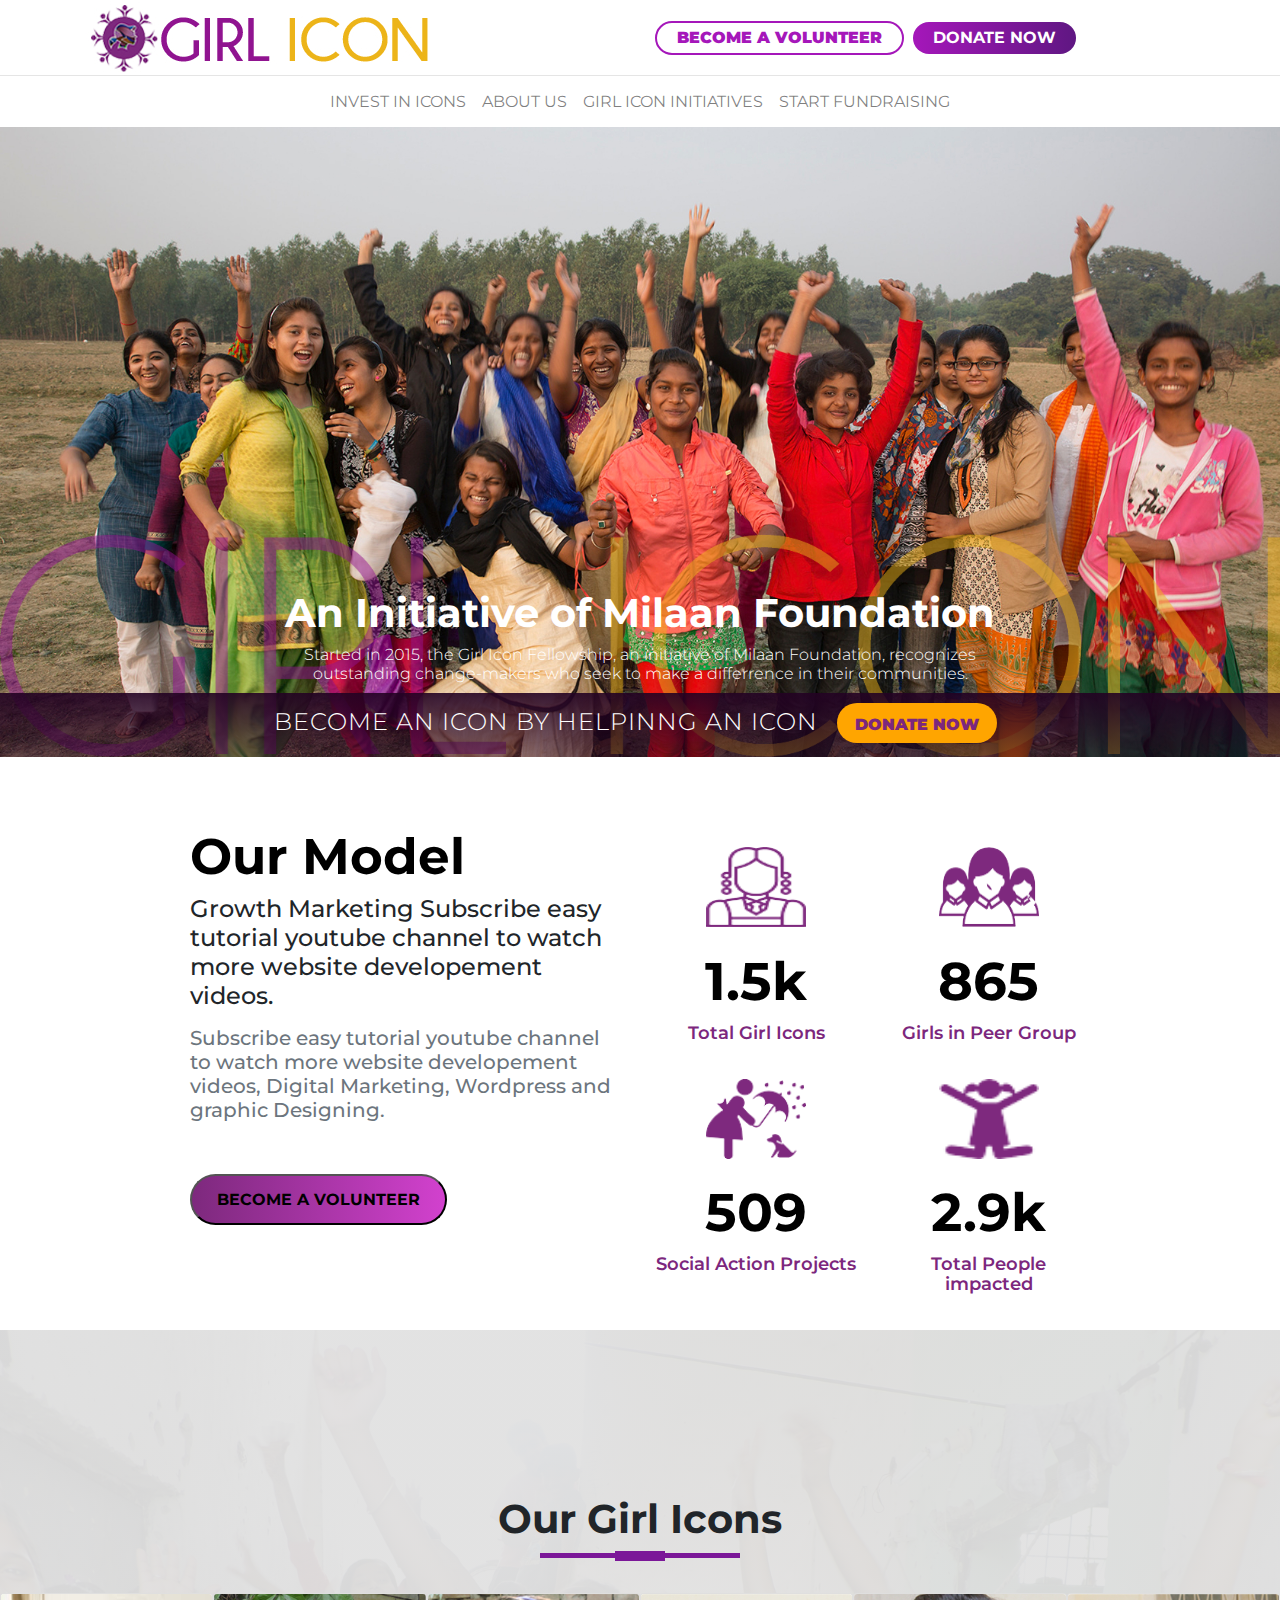
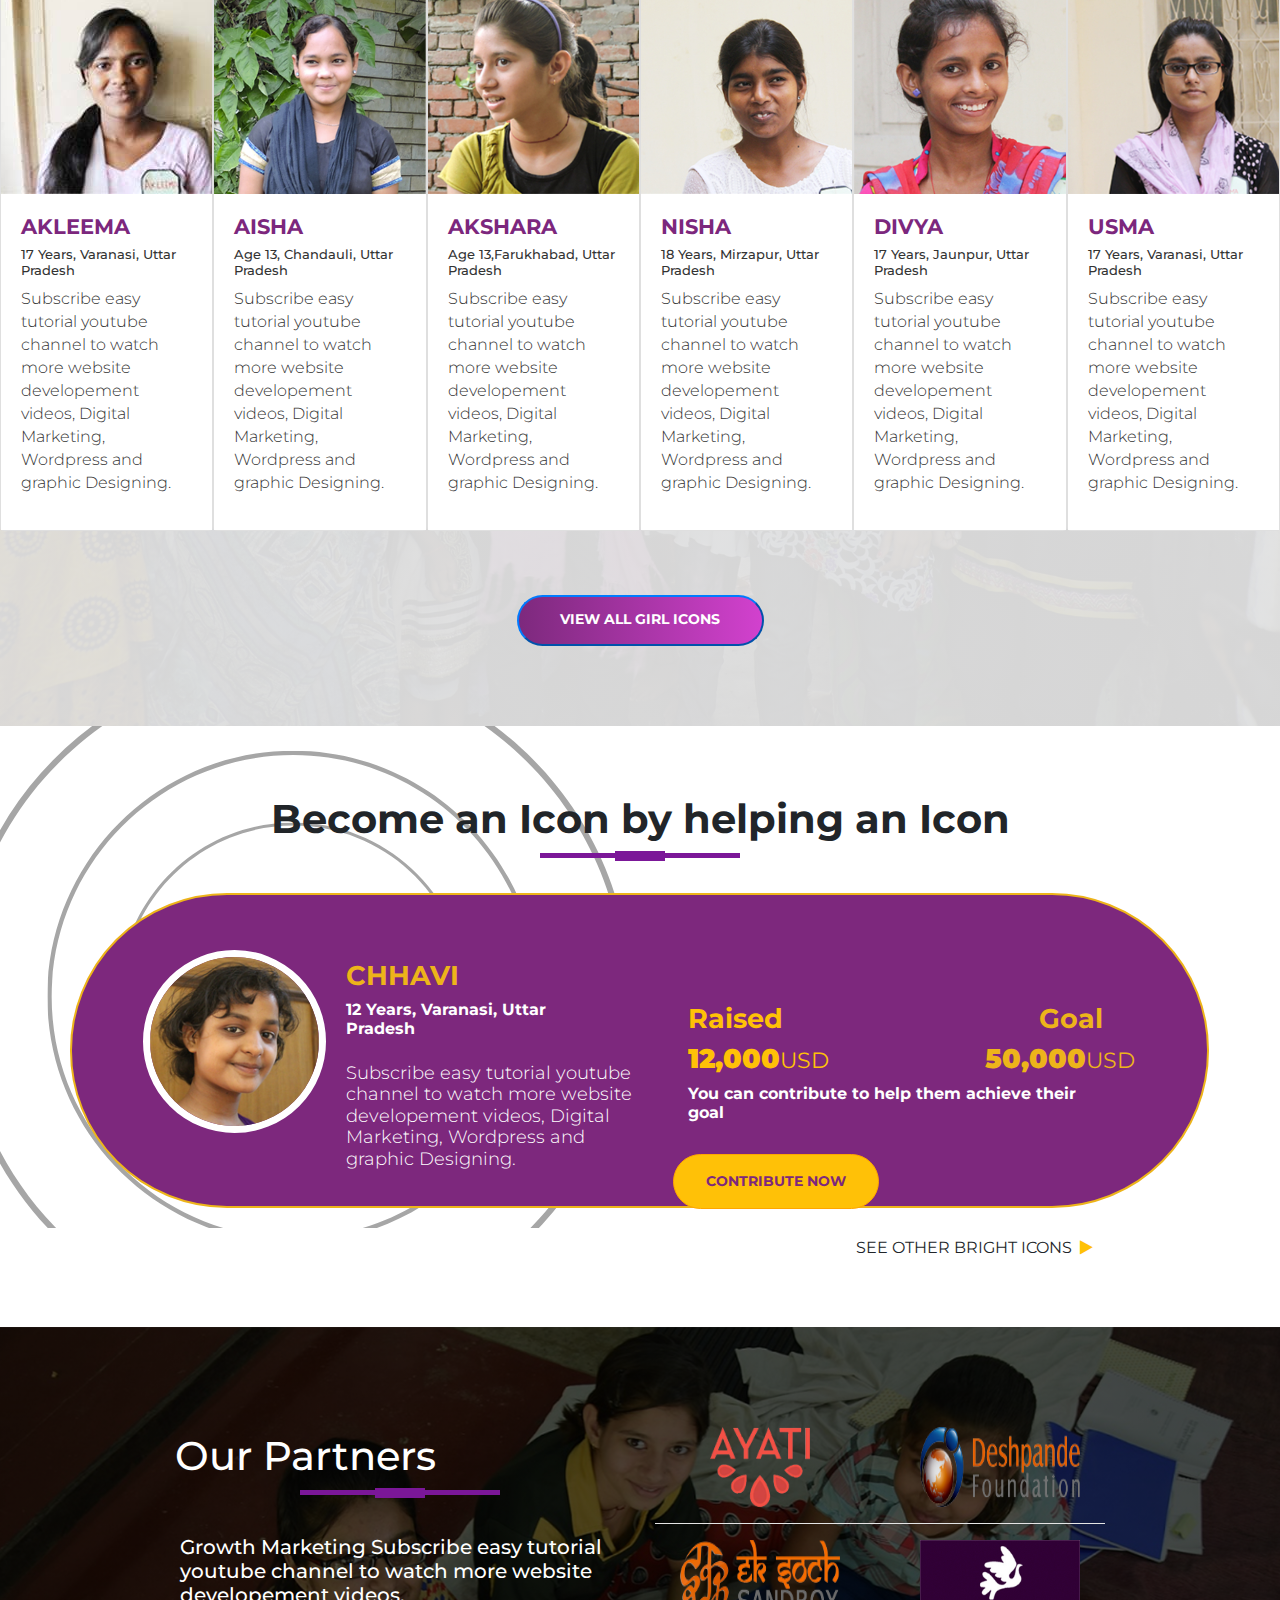
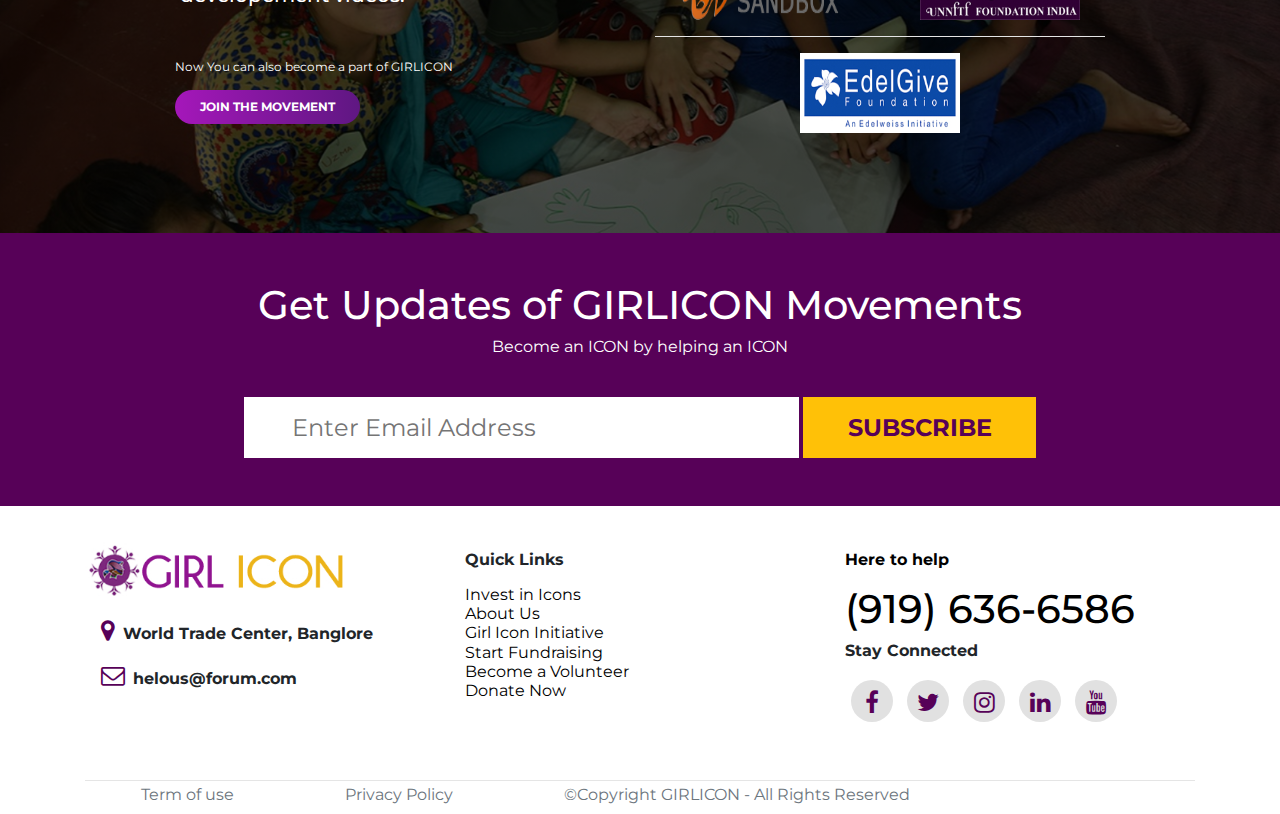
<file: index.html>
<!DOCTYPE html>
<html lang="en">
<head>
	<meta charset="utf-8"/>
	<meta name="viewport" content="width=device-width, initial-scale=1.0">
	<title>GIRL ICON | HOME</title>

	<link rel="stylesheet" type="text/css" href="css/style.css">
	<link rel="stylesheet" href="https://stackpath.bootstrapcdn.com/bootstrap/4.3.1/css/bootstrap.min.css">
	<script src="https://code.jquery.com/jquery-3.3.1.slim.min.js"></script>
	<script src="https://stackpath.bootstrapcdn.com/bootstrap/4.3.1/js/bootstrap.min.js"></script>
	<link rel="stylesheet" type="text/css" href="https://stackpath.bootstrapcdn.com/font-awesome/4.7.0/css/font-awesome.min.css">
	<link href="https://fonts.googleapis.com/css?family=Montserrat&display=swap" rel="stylesheet">

</head>
<body>
	<!--------------------------------header section-------------------------------------->
	<header>
		<div class="container">
			<div class="row">
				<div class="col-6">
					<img  class="" src="images/logo.jpg" alt="">					
				</div>
				<div class="col-6 my-auto">								
					<button type="button" class="btn btn-volunteer"><b>BECOME A VOLUNTEER</b></button>			
					<button type="button" class="btn btn-donate"><b>DONATE NOW</b></button>
				</div>
			</div>
		</div>		
		<hr class="my-0">
		<nav class="navbar navbar-expand-md navbar-light">
  			<button class="navbar-toggler" type="button" data-toggle="collapse" data-target="#navbarNav" aria-controls="navbarNav" aria-expanded="false" aria-label="Toggle navigation">
    		<span class="navbar-toggler-icon"></span>
  			</button>
  			<div class="collapse navbar-collapse justify-content-center" id="navbarNav">
	    		<ul class="navbar-nav">    			
	      			<li class="nav-item">
	        			<a class="nav-link" href="#">INVEST IN ICONS</a>
	      			</li>
	      			<li class="nav-item">
	        			<a class="nav-link" href="#">ABOUT US</a>
	      			</li>
	      			<li class="nav-item">
	        			<a class="nav-link" href="#">GIRL ICON INITIATIVES</a>
	      			</li>
	      			<li class="nav-item">
	        			<a class="nav-link" href="#">START FUNDRAISING</a>
	      			</li>      			
	    		</ul>
			</div>
		</nav>
	</header>
	<!-----------------------------------------banner section--------------------------------------------->
	<section class="banner">
		<div class="container-fluid banner-content">
			<div class="row">
				<div class="col-12 banner-heading">
					<h1>
						An Initiative of Milaan Foundation
					</h1>
					<h6>Started in 2015, the Girl Icon Fellowship, an initiative of Milaan Foundation, recognizes outstanding change-makers who seek to make a differrence in their communities.</h6>
				</div>
			</div>
			<div class="row">
				<div class="col-12 banner-bottom">
					<span >BECOME AN ICON BY HELPINNG AN ICON</span>
					<button type="button">DONATE NOW</button>
				</div>
			</div>
			<div class="banner-logo">
				<img src="images/logo.png" alt="" class="img-fluid">
			</div>			
		</div>
	</section>	
	<!-------------------------------model Section------------------------------->
	<section id="model" class="model">
		<div class="container-fluid w-75">
			<div class="row">
				<div class="col-md-6">
					<h1>Our Model</h1>
					<h4>Growth Marketing Subscribe easy tutorial youtube channel to watch more website developement videos.</h4>
					<h5 class="mt-3 text-secondary">Subscribe easy tutorial youtube channel to watch more website developement videos, Digital Marketing, Wordpress and graphic Designing.</h5>
					<button type="button" class=""><b>BECOME A VOLUNTEER</b></button>
				</div>
				<div class="col-md-6 text-center">
					<div class="row">
						<div class="col-md-6">
							<img src="images/girl.png" alt="">
							<h2>1.5k</h2>
							<p>Total Girl Icons</p>
						</div>
						<div class="col-md-6">
							<img src="images/icon-peer.png" alt="">
							<h2>865</h2>
							<p> Girls in Peer Group</p>
						</div>
					</div>
					<div class="row">
						<div class="col-md-6">
							<img src="images/girl-social.png" alt="">
							<h2>509</h2>
							<p>Social Action Projects</p>
						</div>
						<div class="col-md-6">
							<img src="images/girl-impacted.png" alt="">
							<h2>2.9k</h2>
							<p>Total People impacted</p>
						</div>
					</div>
				</div>
			</div>
		</div>
	</section>
	<!-------------------------------icons Section------------------------------->
	<section id="icons" class="icons-banner">
		<div class="container-fluid">
			<h1 class="title text-center"><b>Our Girl Icons </b></h1>
			<div class="row">
				<div class="card col-md-2 p-0" >
					<img src="images/akleema.jpg" class="card-img-top" alt="...">
				  	<div class="card-body icons">
				  		<h4>AKLEEMA</h4>
						<h6>17 Years, Varanasi, Uttar Pradesh</h6>
						<p>Subscribe easy tutorial youtube channel to watch more website developement videos, Digital Marketing, Wordpress and graphic Designing.</p>
				  	</div>
				</div>
				<div class="card col-md-2 p-0" >
					<img src="images/aisha.jpg" class="card-img-top" alt="...">
				  	<div class="card-body icons">
				  		<h4>AISHA</h4>
						  <h6>Age 13, Chandauli, Uttar Pradesh</h6>
						<p>Subscribe easy tutorial youtube channel to watch more website developement videos, Digital Marketing, Wordpress and graphic Designing.</p>
				  	</div>
				</div>
				<div class="card col-md-2 p-0" >
					<img src="images/akshara.jpg" class="card-img-top" alt="...">
				  	<div class="card-body icons">
				  		<h4>AKSHARA</h4>
						<h6>Age 13,Farukhabad, Uttar Pradesh</h6>
						<p>Subscribe easy tutorial youtube channel to watch more website developement videos, Digital Marketing, Wordpress and graphic Designing.</p>
				  	</div>
				</div>
				<div class="card col-md-2 p-0" >
					<img src="images/nisha.jpg" class="card-img-top" alt="...">
				  	<div class="card-body icons">
				  		<h4>NISHA</h4>
						<h6>18 Years, Mirzapur, Uttar Pradesh</h6>
						<p>Subscribe easy tutorial youtube channel to watch more website developement videos, Digital Marketing, Wordpress and graphic Designing.</p>
				  	</div>
				</div>
				<div class="card col-md-2 p-0" >
					<img src="images/divya.jpg" class="card-img-top" alt="...">
				  	<div class="card-body icons">
				  		<h4>DIVYA</h4>
						<h6>17 Years, Jaunpur, Uttar Pradesh</h6>
						<p>Subscribe easy tutorial youtube channel to watch more website developement videos, Digital Marketing, Wordpress and graphic Designing.</p>
				  	</div>
				</div>
				<div class="card col-md-2 p-0" >
					<img src="images/usma.jpg" class="card-img-top" alt="...">
				  	<div class="card-body icons">
				  		<h4>USMA</h4>
						<h6>17 Years, Varanasi, Uttar Pradesh</h6>
						<p>Subscribe easy tutorial youtube channel to watch more website developement videos, Digital Marketing, Wordpress and graphic Designing.</p>
				  	</div>
				</div>
			</div>
		</div>
		<div class="text-center">						
			<button type="button" class="btn-primary">VIEW ALL GIRL ICONS</button> 
		</div>
	</section><!-------------------------------help Section------------------------------->
	<section id="help" class=" background">
		<div class="container">			
			<h1 class="title text-center"><b>Become an Icon by helping an Icon </b></h1>
			<div class="row help">
				<div class="col-md-6">
					<div class="row">
						<div class="col-md-4">												
							<img src="images/chhavi.jpg" class="card-img-top" alt="...">
						</div>
						<div class="col-md-8 px-5">												
							<h3>CHHAVI</h3>
							<h6 >12 Years, Varanasi, Uttar Pradesh</h6>
							<p class="mt-4">Subscribe easy tutorial youtube channel to watch more website developement videos, Digital Marketing, Wordpress and graphic Designing.</p>
						</div>
					</div>								
				</div>
				<div class="col-md-6 my-auto p-5">
					<div class="row">
						<div class="col-md-4">				
							<h3 class="text-warning">Raised</h3>						
							<h3 class="text-warning"><b>12,000<small>USD</small></b></h3>
						</div>
						<div class="col-md-4 text-warning">
							
						</div>
						<div class="col-md-4 text-white text-right">
							<h3 class="">Goal</h3>	
							<h3 class=""><b>50,000<small>USD</small></b></h3>
						</div>
						<div class="col-md-12 text-white">
							<h6>You can contribute to help them achieve their goal</h6></div>
						<div class="mt-4">						
							<button type="button" class="btn btn-warning text-left">CONTRIBUTE NOW</button>
						</div>
					</div>		
				</div>
			</div>			 
		</div>
		<div class="bright-icons">SEE OTHER BRIGHT ICONS<i class="fa fa-play m-2 text-warning"></i></div>
	</section>
	<!-------------------------------partners Section------------------------------->
	<section id="partners" class="bg">
		<div class="container w-75 text-white"> 
			<div class="row">
				<div class="col-md-6 partners">
					<h1 class="title">Our Partners</h1>
					<h5 class="">Growth Marketing Subscribe easy tutorial youtube channel to watch more website developement videos.</h5>
					<h6 class="mt-5">Now You can also become a part of GIRLICON</h6>
					<button type="button" class="btn btn-primary mt-2"><b>JOIN THE MOVEMENT</b></button>
				</div>
				<div class="col-md-6 partners text-center">
					<div class="row">
						<div class="col-md-6">
							<img src="images/ayati.png" alt="" style="width: 100px">
						</div>
						<div class="col-md-6">
							<img src="images/deshpande.png" alt="">
						</div>
					</div>
					<hr class="w-100">
					<div class="row">
						<div class="col-md-6">
							<img src="images/eksoch.png" alt="">
						</div>
						<div class="col-md-6">
							<img src="images/unnftf.jpg" alt="">
						</div>
					</div>
					<hr>
					<div class="row">
						<div class="col-md-12">
							<img src="images/edelgive.jpg" alt="">
						</div>
					</div>
				</div>
			</div>
		</div>
	</section>
	<!-------------------------------subscribe Section------------------------------->
	<section id="subscribe">
		<div class="container">
			<div class="row text-center text-white">
				<div class="col-md-12 py-5">
					<h1>Get Updates of GIRLICON Movements</h1>
					<p>Become an ICON by helping an ICON</p>
					<form action="">
						<input type="email" class="w-50 py-3 px-5" placeholder="Enter Email Address">
						<a href="" class="w-25 py-3 bg-warning">Subscribe</a>
					</form>
				</div>
			</div>
		</div>
	</section>
	<!-------------------------------footer Section------------------------------->
	<section id="footer">
		<div class="container text-body justify-content-start">
			<div class="row">
				<div class="col-md-4 footer-box ">
					<img src="images/logo.jpg" alt="" class="w-75 py-3">
					<p class="ml-3"><i class="fa fa-map-marker"></i><b>World Trade Center, Banglore</b></p>
					<p class="ml-3"><i class="fa fa-envelope-o"></i><b>helous@forum.com</b></p>
				</div>
				<div class="col-md-4 footer-box mt-4">
					<p><b>Quick Links</b></p>
					<a href="#">Invest in Icons</a><br>
					<a href="#">About Us</a><br>
					<a href="#">Girl Icon Initiative</a><br>
					<a href="#">Start Fundraising</a><br>
					<a href="#">Become a Volunteer</a><br>
					<a href="#">Donate Now</a><br>
				</div>
				<div class="col-md-4 footer-box mt-4">
					<p><b><a href="">Here to help</a></b></p>
					<h1><a href="">(919) 636-6586</a></h1>
					<p><b>Stay Connected</b></p>
					<ul class="links">
						<li>
							<span><a href=""><i class="fa fa-facebook" aria-hidden="true"></i></a></span>
						</li><li>
							<span><a href=""><i class="fa fa-twitter" aria-hidden="true"></i></a></span>
						</li><li>
							<span><a href=""><i class="fa fa-instagram" aria-hidden="true"></i></a></span>
						</li><li>
							<span><a href=""><i class="fa fa-linkedin" aria-hidden="true"></i></a></span>
						</li><li>
							<span><a href=""><i class="fa fa-youtube" aria-hidden="true"></i></a></span>
						</li>
					</ul>
				</div>
			</div>
			<hr class="mb-1">
			<div class="copy-right text-secondary">
				<span>Term of use</span><span>Privacy Policy</span><span>©Copyright GIRLICON - All Rights Reserved</span> 
			</div>
		</div>	
	</section>
</body>
</html>
</file>
<file: css/style.css>
*{
	margin: 0px;
	padding: 0px;
	box-sizing: border-box;	
	font-family: "Montserrat";
	letter-spacing: 0px;
	line-height: 1.2em;
}

/*---------------------------header section--------------------*/

header{	
	background-color: white;
	text-align: center;
}

header .btn-volunteer{
	font-weight: bold;
	color:  #a517ba;
	font-size: 1rem;
	box-shadow: none;
	padding: 3px 20px;
	border: 2px solid #a517ba;
	border-radius: 20px;
}

header .btn-donate{
	color: white;
	font-size: 1rem;
	box-shadow: none;
	padding: 4px 20px;
	border: none;
	border-radius: 20px;
	background-image: linear-gradient(to right, #a517ba, #5f1782); 
	margin-left: 1%;
}

 .banner{		
	background: url("../images/banner.jpg") no-repeat center center/cover;
	width: 100%;
	height: 100vh;
	position: relative;
	text-align: center;
}

.banner-content{
	position: absolute;
	bottom: 0%;
}
.banner-heading{
	z-index: 3;
}
.banner-logo{
	width: 100%;
	position: absolute;
	bottom: 0%;
	z-index: 1;
	opacity: .5;
	left: 0;
}

.banner h1{
	font-size: 55px;
	color: #ffffff;
	font-family: "Montserrat";
	font-weight: 700;
	text-align: center;

	
}

.banner h6{
	width: 733px;
	height: 61px;
	font-size: 16px;
	color: #ffffff;
	font-family: "Montserrat";
	font-weight: 300;
	text-align: center;	
	margin-left: auto;
	margin-right: auto;
}

.banner-bottom{	
	position: absolute;
	bottom: 0%;
	height: 129px;
	width: 100%;
	background-image: linear-gradient(rgba( 35,02,35,0.9), rgba( 35,02,35,0.5));
	font-size: 29px;
	letter-spacing: 1px;
	color: #ffffff;
	font-weight: 400;
	z-index: 3;
	padding: 40px auto;
	
}

.banner-bottom span{
	font-size: 29px;
	letter-spacing: 1px;
	color: #ffffff;
	font-family: "Montserrat";
	font-weight: 300;
}

.banner-bottom button{
	margin: 20px;
	box-shadow: none;
	padding: 16px 64px;
	border: none;


	width: 285px;
	height: 59px;
	border-radius: 30px;
	background-image: linear-gradient(90deg,orange 0%,orange 100%);


	font-size: 19px;
	letter-spacing: 0px;
	color: #7c277d;
	font-family: "Montserrat";
	font-weight: 900;
}

.copy-right{
	padding-bottom: 10px;
}

.copy-right span{
	margin: 5%;
}

/*-----------------------------------------Model Section--------------------------------------------------*/
.model{
	margin-top: 50px;
	padding: 20px;
}

.model h1{
	font-size: 50px;
	color: #000000;
	font-family: "Montserrat";
	font-weight: 700;
}

.model h3{
	width: 490px;
	height: 117px;
	font-size: 26px;
	line-height: 36px;
	color: #333333;
	font-family: "Montserrat";
	font-weight: 400;
}

.model h6{
	width: 488px;
	width: 488px;
	height: 164px;
	font-size: 16px;
	line-height: 24px;
	color: #333333;
	font-family: "Montserrat";
	font-weight: 300;
}

.title::before{
	content: '';
	background: #7b1798;
	height: 5px;
	width: 200px;
	margin-left: auto;
	margin-right: auto;
	display: block;
	transform: translateY(63px);
}

.title::after{
	content: '';
	background: #7b1798;
	height: 10px;
	width: 50px;
	margin-left: auto;
	margin-right: auto;
	margin-bottom: 40px;
	display: block;
	transform: translateY(8px);
}

.model button{
	width: 257px;
	height: 51px;
	border-radius: 26px;
	background-image: linear-gradient(90deg, #7d297d 0%, #d241ce 100%);
	margin-top: 10%;
}

.model p{
	font-size: 18px;
	line-height: 20px;
	color: #7c277d;
	font-family: "Montserrat";
	font-weight: 600;
}

.model i{
	padding-bottom: 10px;
	font-size: 48px;
	color: #A835A7;

}

.model h2{
	font-size: 53px;
	line-height: 67px;
	color: #000000;
	font-family: "Montserrat";
	font-weight: 700;
}

.model img{
	width: 100px;
	height: 80px;
	margin: 10%;
}

/*----------------------------------------------icons Section------------------------------------------*/
.icons-banner{
	background-image: linear-gradient(rgba(225,225,225,0.95), rgba(225,225,225,0.95)),url('../images/icon.jpg');
	background-repeat: no-repeat;
	background-size: cover;
	padding-top: 160px;
	padding-bottom: 80px;
}
.icons{
	background-color: white;
	font-weight: bold;
}

.icons h4{
	font-size: 21px;
	color: #7c277d;
	font-family: "Montserrat";
	font-weight: 700;
}

.icons h6{
	font-size: 13px;
	color: #333333;
	font-family: "Montserrat";
	font-weight: 500;
	text-align: left;
}

.icons p{
	font-size: 16px;
	line-height: 23px;
	color: #333333;
	font-family: "Montserrat";
	font-weight: 300;
}

#icons .btn-primary{
	font-size: 14px;
	color: #ffffff;
	font-family: "Montserrat";
	font-weight: 700;
	text-align: center;
	margin: 5% auto 0 auto;
	width: 247px;
	height: 51px;
	border-radius: 26px;
	background-image: linear-gradient(90deg, #7d297d 0%, #d241ce 100%);
}

.card-img-top{
	object-fit: cover;
	height: 200px;
}
/*----------------------------------------------help Section------------------------------------------*/

.background{
	background-image: url('../images/canva.png');
	background-repeat: no-repeat;
	padding: 5%;

}
.help{
	padding: 5%;
	font-size: 12px;
	width: 1139px;
	height: 315px;
	border-radius: 157px;
	background-color: #7d287d;
	border: 2px solid #edb41a;
}

.help h3{
	margin-top: 4%;
	font-size: 27px;
	color: #edb41a;
	font-family: "Montserrat";
	font-weight: 700;
}

.help h6{
	font-size: 16px;
	color: #ffffff;
	font-family: "Montserrat";
	font-weight: 700;
}

#help p{
	width: 290px;
	height: 141px;
	font-size: 18px;
	color: #ffffff;
	font-family: "Montserrat";
	font-weight: 300;
}

#help .btn-warning{
	box-shadow: none;
 	padding: 16px 32px;
 	border: 1px solid orange;
 	border-radius: 32px;
	font-size: 14px;
	color: #7d287d;
	font-family: "Montserrat";
	font-weight: 700;
}

#help img{
	width: 183px;
	height: 183px;
	border-radius: 92px;
	border: 7px solid white;
}

.bright-icons{
	text-align: right;
	width: 90%;
	margin-top: 2%;
}

/*-------------------------------partners Section-------------------------------*/

.bg{
	padding: 80px 0;
	background-image: linear-gradient(rgba(0,0,0,0.7), rgba(0,0,0,0.7)),url('../images/partner.jpg');
	background-repeat: no-repeat;
	background-size: cover;
}
.partners{
	padding: 20px;
}

.partners h5{
	padding: 5px;
	margin-top: 25px;
}

.partners h6{
	font-weight: normal;
	font-size: 12px;
}

.title::before{
	content: '';
	background: #7b1798;
	height: 5px;
	width: 200px;
	margin-left: auto;
	margin-right: auto;
	display: block;
	transform: translateY(63px);
}

.title::after{
	content: '';
	background: #7b1798;
	height: 10px;
	width: 50px;
	margin-left: auto;
	margin-right: auto;
	margin-bottom: 40px;
	display: block;
	transform: translateY(8px);
}

#partners .btn-primary{
	font-size: 12px;
	 box-shadow: none;
	 padding: 8px 25px;
	 border: none;
	 border-radius: 20px;
	background-image: linear-gradient(to right, #a517ba, #5f1782); 
}

.partners p{
	font-size: 12px;
	font-weight: bolder;
	color: #A835A7;
}

.partners i{
	padding-bottom: 10px;
	font-size: 48px;
	color: #A835A7;

}

.partners img{
	width: 160px;
	height: 80px;
}

/*-------------------------------subscribe Section-------------------------------*/

#subscribe{
	background-color: #570158;
}

#subscribe input{
	box-shadow: none !important;
	border: none;
	border-radius: 0;
	margin-top: 25px;
	font-size: 24px;
}


#subscribe a{
	padding: 0 4% 0 4%;
	color: #570158;
	text-transform: uppercase;
	font-weight: bold;
	font-size: 24px;
}


/*-------------------------------footer Section-------------------------------*/

.footer-box{
	padding: 20px;
}

.footer-box .fa{
	color: #570158;
	margin-right: 8px;
	font-size: 24px;
	text-align: center;
	margin-top: 4px;
}

.footer-box .form-control{
	box-shadow: none !important;
	border: none;
	border-radius: 0;
	margin-top: 25px;
	max-width: 250px;
}

.footer-box .btn-primary{
	box-shadow: none;
	border: none;
	border-radius: 0;
	margin-top: 30px;
	background-image: linear-gradient(to right, #a517ba, #5f1782);  
}

.footer-box a{
	color: black;	
}

hr{
	background-color: white;
}

.links li{
	display: inline-block;
	list-style: none;
}

.links i{
	background-color: #E1E1E1;
	width: 42px;
	height: 42px;
	border-radius: 50%;
	padding: 10px;
	margin: 6px;
}

@media only screen and (min-width: 1200px){	
	
	header{
		text-align: left;
	}


	.banner{		
		background: url("../images/banner.jpg") no-repeat center center/cover;
		width: 100%;
		height: 70vh;
	}

	.banner h1{
		font-size: 40px;
	}

	
	.banner h6{
		width: 700px;
		height: 40px;
		font-size: 16px;
	}

	
	.banner-bottom{	
		height: 64px;		
	}

	.banner-bottom span{	
		font-size: 24px;		
	}

	.banner-bottom button{
		margin: 10px;
		padding: 5px;
		width: 160px;
		height: 40px;
		border-radius: 30px;
		font-size: 16px;
	}
}
/*
@media only screen and (min-width: 992px){

	header{
		text-align: left;
	}

	header img{
		width: 100px;
		height: 30px;
	}
	
	header .btn-volunteer{
		font-size: 8px;
	}

	header .btn-donate{ 
		font-size: 8px;
	}

	.navbar ul{
		font-size: 8px;
		text-align: left;
	}

	.banner{
		width: 100%;
		height: 70vh;
	}	
	
	.banner h1{
		font-size: 24px;
	}

	
	.banner h6{
		width: 400px;
		height: 40px;
		font-size: 10px;
	}

	
	.banner-bottom{	
		height: 80px;		
	}

	.banner-bottom span{	
		font-size: 16px;		
	}

	.banner-bottom button{
	margin: 10px;
	padding: 5px;
	width: 160px;
	height: 40px;
	border-radius: 30px;
	font-size: 12px;
}

}


@media only screen and (max-width: 576px){

	
	.banner{		
		background: url("../images/banner.jpg") no-repeat center center/cover;
		width: 100%;
		height: 350px;
	}

}

*/
</file>
